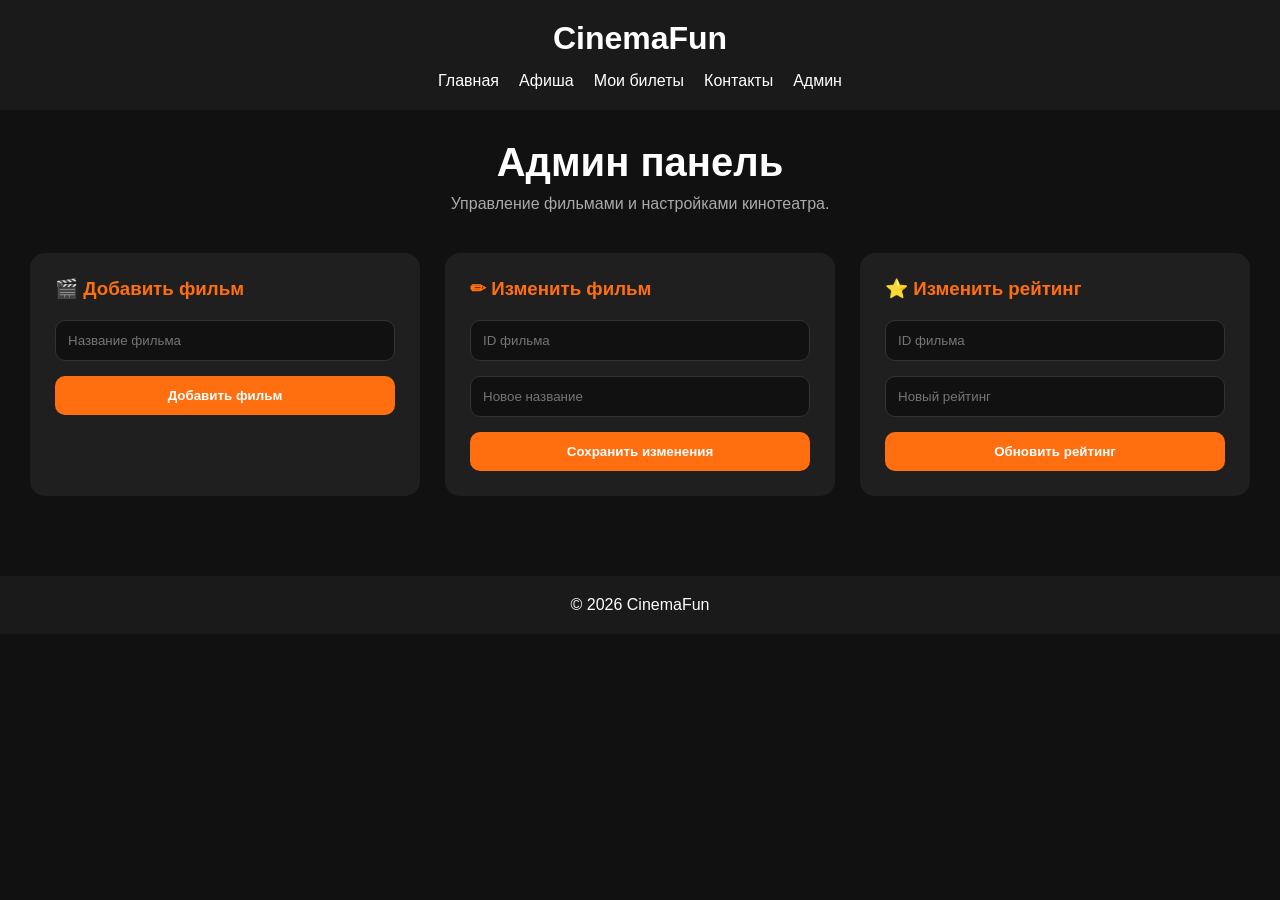
<file: admin.html>
<!DOCTYPE html>
<html lang="ru">
<head>
    <meta charset="UTF-8">
    <meta name="viewport" content="width=device-width, initial-scale=1.0">
    <title>Админ панель</title>
    <link rel="stylesheet" href="css/admin.css">
    <link rel="stylesheet" href="css/style.css">
</head>
<body>

<header>

    <h1>
    <a class="LOGO" href="index.html">
        CinemaFun
    </a>
    </h1>
    <button id="menu-btn">
        ☰
    </button>

    <nav id="menu">
        <a href="index.html">Главная</a>
        <a href="movies.html">Афиша</a>
        <a href="tickets.html">Мои билеты</a>
        <a href="contacts.html">Контакты</a>
        <a href="admin.html">Админ</a>
    </nav>

</header>

<main>

    <h2>Админ панель</h2>


    <p class="admin-text">
    Управление фильмами и настройками кинотеатра.
    </p>

    <div class="admin-grid">

        <section class="admin-card">

            <h3>🎬 Добавить фильм</h3>

            <input
                type="text"
                id="movie-name"
                placeholder="Название фильма"
            >

            <button id="add-btn">
                Добавить фильм
            </button>

        </section>

        <section class="admin-card">

            <h3>✏ Изменить фильм</h3>

            <input
                type="number"
                id="put-id"
                placeholder="ID фильма"
            >

            <input
                type="text"
                id="put-name"
                placeholder="Новое название"
            >

            <button id="put-btn">
                Сохранить изменения
            </button>

        </section>

        <section class="admin-card">

            <h3>⭐ Изменить рейтинг</h3>

            <input
                type="number"
                id="patch-id"
                placeholder="ID фильма"
            >

            <input
                type="number"
                id="patch-rating"
                placeholder="Новый рейтинг"
            >

            <button id="patch-btn">
                Обновить рейтинг
            </button>

        </section>

    </div>

</main>

<footer>
    <p>© 2026 CinemaFun</p>
</footer>

<script src="js/main.js"></script>
<script src="js/admin.js"></script>

</body>
</html>
</file>
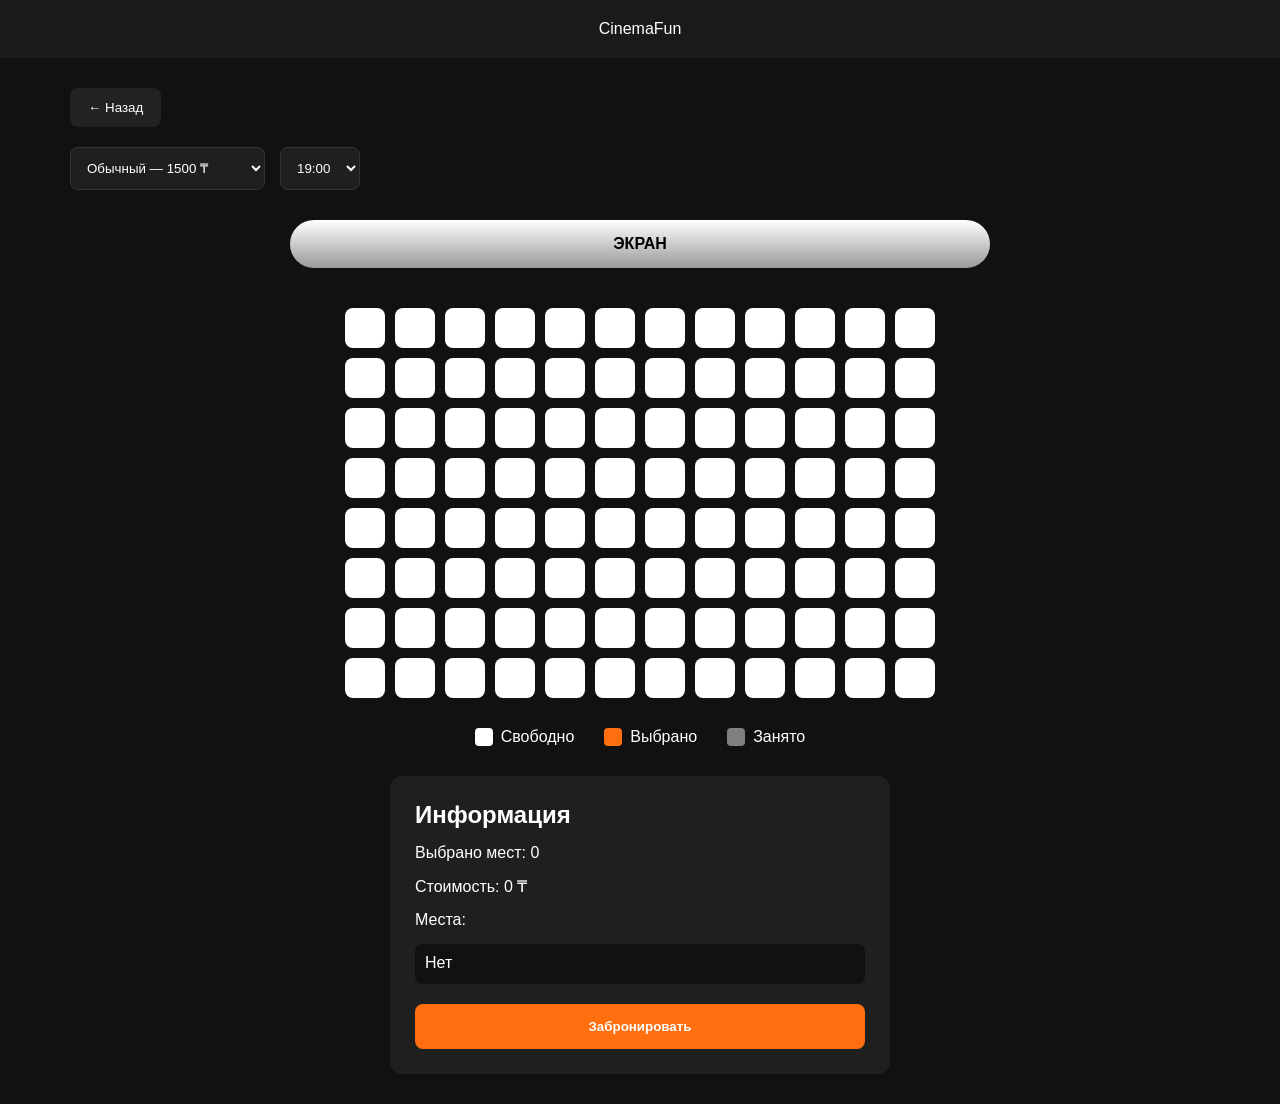
<file: booking.html>
<!DOCTYPE html>
<html lang="ru">
<head>
<meta charset="UTF-8">
<meta name="viewport" content="width=device-width, initial-scale=1.0">
<title>Бронирование</title>

<link rel="stylesheet" href="css/style.css">
<link rel="stylesheet" href="css/booking.css">
</head>
<body>

<header>
    <a class="LOGO" href="index.html">
        CinemaFun
    </a>
</header>

<main class="booking-page">

    <button class="back-btn" onclick="history.back()">
        ← Назад
    </button>

    <div class="controls">

        <select id="ticket-type">
            <option value="regular">Обычный — 1500 ₸</option>
            <option value="student">Студенческий — 1000 ₸</option>
            <option value="pensioner">Пенсионный — 800 ₸</option>
        </select>

        <select id="movie-time">
            <option>10:00</option>
            <option>13:00</option>
            <option>16:00</option>
            <option selected>19:00</option>
            <option>22:00</option>
        </select>

    </div>

    <div class="screen">
        ЭКРАН
    </div>

    <div id="hall"></div>

    <div class="legend">

        <div>
            <span class="box free"></span>
            Свободно
        </div>

        <div>
            <span class="box selected"></span>
            Выбрано
        </div>

        <div>
            <span class="box occupied"></span>
            Занято
        </div>

    </div>

    <div class="info">

        <h2>Информация</h2>

        <p>Выбрано мест:
            <span id="count">0</span>
        </p>

        <p>Стоимость:
            <span id="price">0</span> ₸
        </p>

        <p>Места:</p>

        <div id="selected-seats">
            Нет
        </div>

        <button id="book-btn">
            Забронировать
        </button>

    </div>

</main>

<script src="js/main.js"></script>
<script src="js/booking.js"></script>

</body>
</html>
</file>
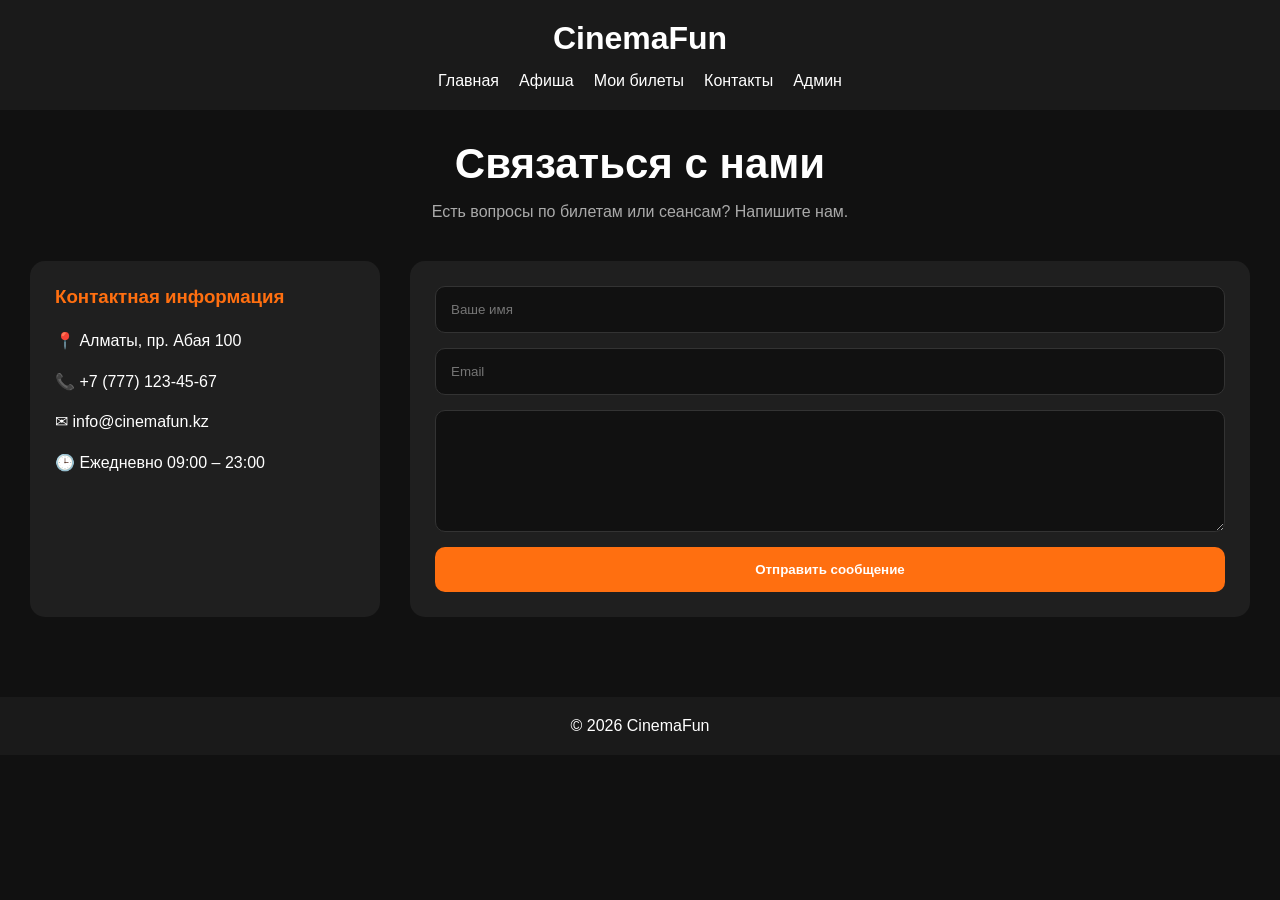
<file: contacts.html>
<!DOCTYPE html>
<html lang="ru">
<head>
    <meta charset="UTF-8">
    <meta name="viewport" content="width=device-width, initial-scale=1.0">
    <title>Контакты</title>
    <link rel="stylesheet" href="css/style.css">
    <link rel="stylesheet" href="css/contacts.css">
</head>
<body>

<header>

    <h1>
    <a class="LOGO" href="index.html">
        CinemaFun
    </a>
    </h1>
    <button id="menu-btn">
        ☰
    </button>
    <nav id="menu">
        <a href="index.html">Главная</a>
        <a href="movies.html">Афиша</a>
        <a href="tickets.html">Мои билеты</a>
        <a href="contacts.html">Контакты</a>
        <a href="admin.html">Админ</a>
    </nav>

</header>

<main>

    <section class="contacts-header">

        <h2>Связаться с нами</h2>

        <p>
            Есть вопросы по билетам или сеансам?
            Напишите нам.
        </p>

    </section>

    <div class="contacts-layout">

        <div class="contact-info">

            <h3>Контактная информация</h3>

            <p>📍 Алматы, пр. Абая 100</p>

            <p>📞 +7 (777) 123-45-67</p>

            <p>✉ info@cinemafun.kz</p>

            <p>🕒 Ежедневно 09:00 – 23:00</p>

        </div>

        <form id="contact-form">

            <input
                type="text"
                placeholder="Ваше имя"
                required
            >

            <input
                type="email"
                placeholder="Email"
                required
            >

            <textarea
                placeholder="Ваше сообщение"
                rows="6"
                required>
            </textarea>

            <button type="submit">
                Отправить сообщение
            </button>

        </form>

    </div>

</main>

<footer>
    <p>© 2026 CinemaFun</p>
</footer>

<script src="js/main.js"></script>
<script src="js/contacts.js"></script>

</body>
</html>
</file>
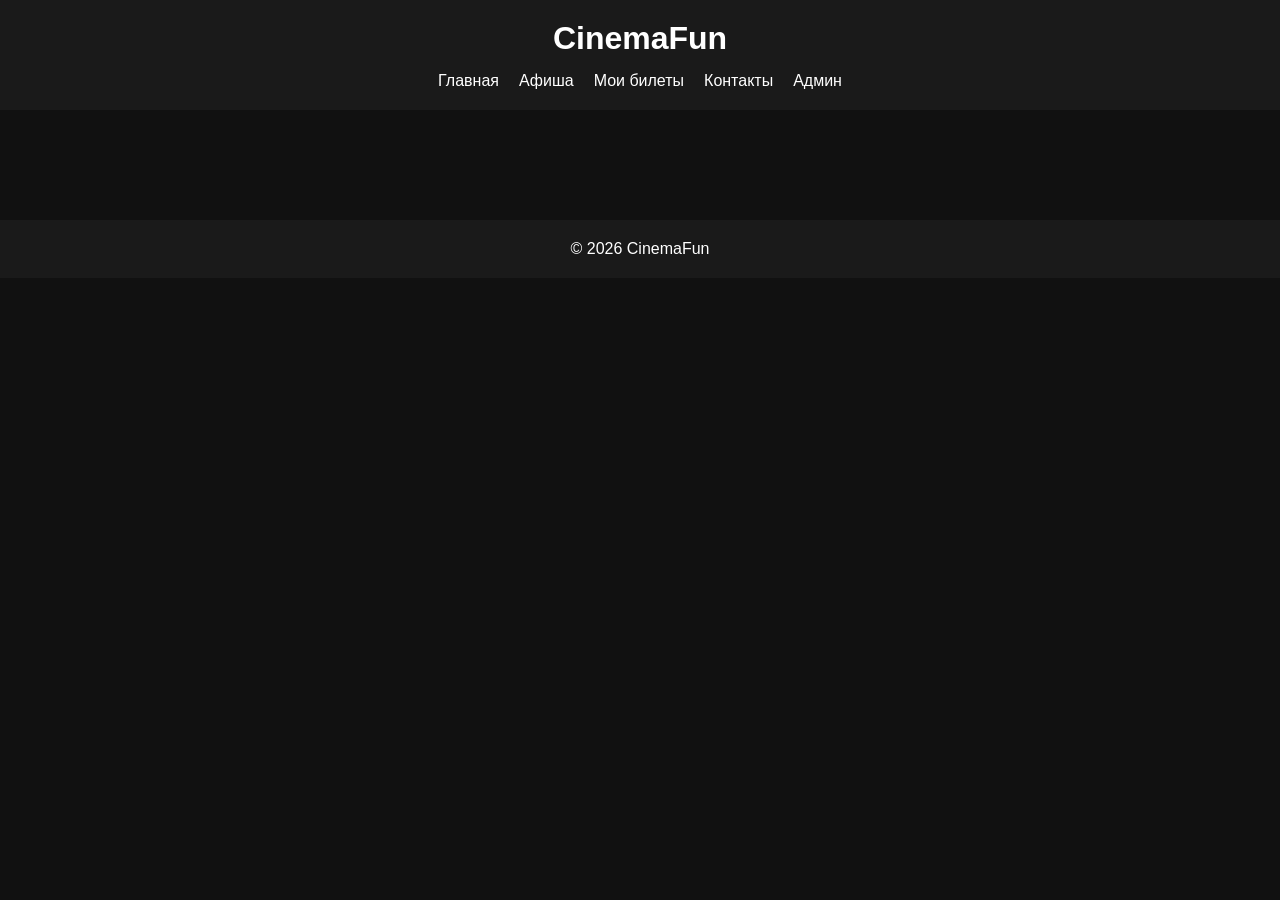
<file: movie.html>
<!DOCTYPE html>
<html lang="ru">
<head>
    <meta charset="UTF-8">
    <meta name="viewport" content="width=device-width, initial-scale=1.0">
    <title>Фильм - CinemaFun</title>
    <link rel="stylesheet" href="css/style.css">
    <link rel="stylesheet" href="css/movie.css">
</head>
<body>

<header>
    <h1>
    <a class="LOGO" href="index.html">
        CinemaFun
    </a>
    </h1>
    <button id="menu-btn">
        ☰
    </button>
    <nav id="menu">
        <a href="index.html">Главная</a>
        <a href="movies.html">Афиша</a>
        <a href="tickets.html">Мои билеты</a>
        <a href="contacts.html">Контакты</a>
        <a href="admin.html">Админ</a>
    </nav>
</header>

<main>

    <div id="movie-info">

    </div>

</main>

<footer>
    <p>© 2026 CinemaFun</p>
</footer>

<script src="js/movie.js"></script>
<script src="js/main.js"></script>

</body>
</html>
</file>
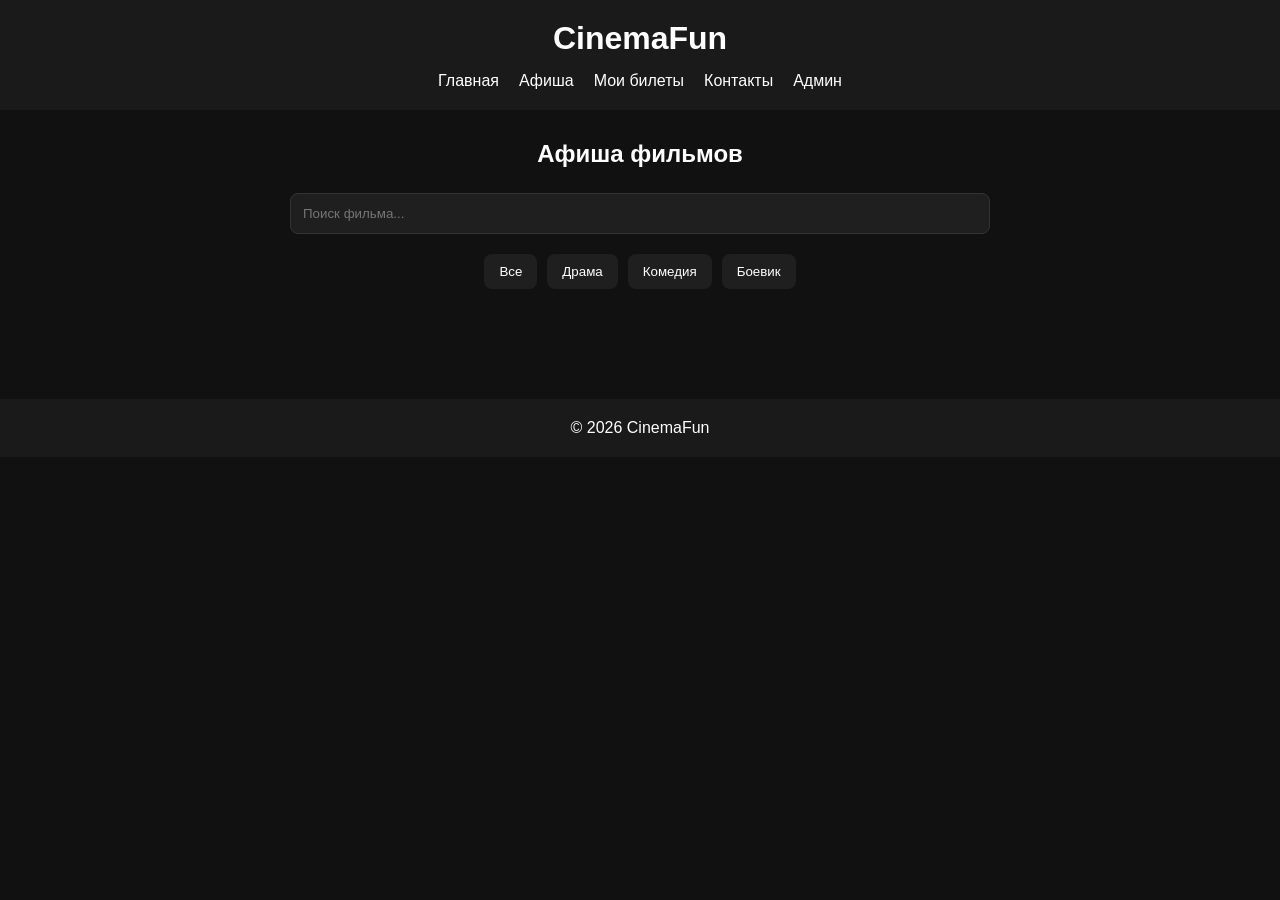
<file: movies.html>
<!DOCTYPE html>
<html lang="ru">
<head>
    <meta charset="UTF-8">
    <meta name="viewport" content="width=device-width, initial-scale=1.0">
    <title>Афиша - CinemaFun</title>
    <link rel="stylesheet" href="css/movies.css">
    <link rel="stylesheet" href="css/style.css">
</head>
<body>

<header>
    <h1>
    <a class="LOGO" href="index.html">
        CinemaFun
    </a>
    </h1>
    <button id="menu-btn">
        ☰
    </button>
    <nav id="menu">
        <a href="index.html">Главная</a>
        <a href="movies.html">Афиша</a>
        <a href="tickets.html">Мои билеты</a>
        <a href="contacts.html">Контакты</a>
        <a href="admin.html">Админ</a>
    </nav>
</header>

<main>

    <h2>Афиша фильмов</h2>

    <input
        type="text"
        id="search"
        placeholder="Поиск фильма..."
    >

    <div class="filter-buttons">
        <button data-genre="all">Все</button>
        <button data-genre="Drama">Драма</button>
        <button data-genre="Comedy">Комедия</button>
        <button data-genre="Action">Боевик</button>
    </div>

    <div id="movies"></div>

</main>

<footer>
    <p>© 2026 CinemaFun</p>
</footer>

<script src="js/movies.js"></script>
<script src="js/main.js"></script>

</body>
</html>
</file>
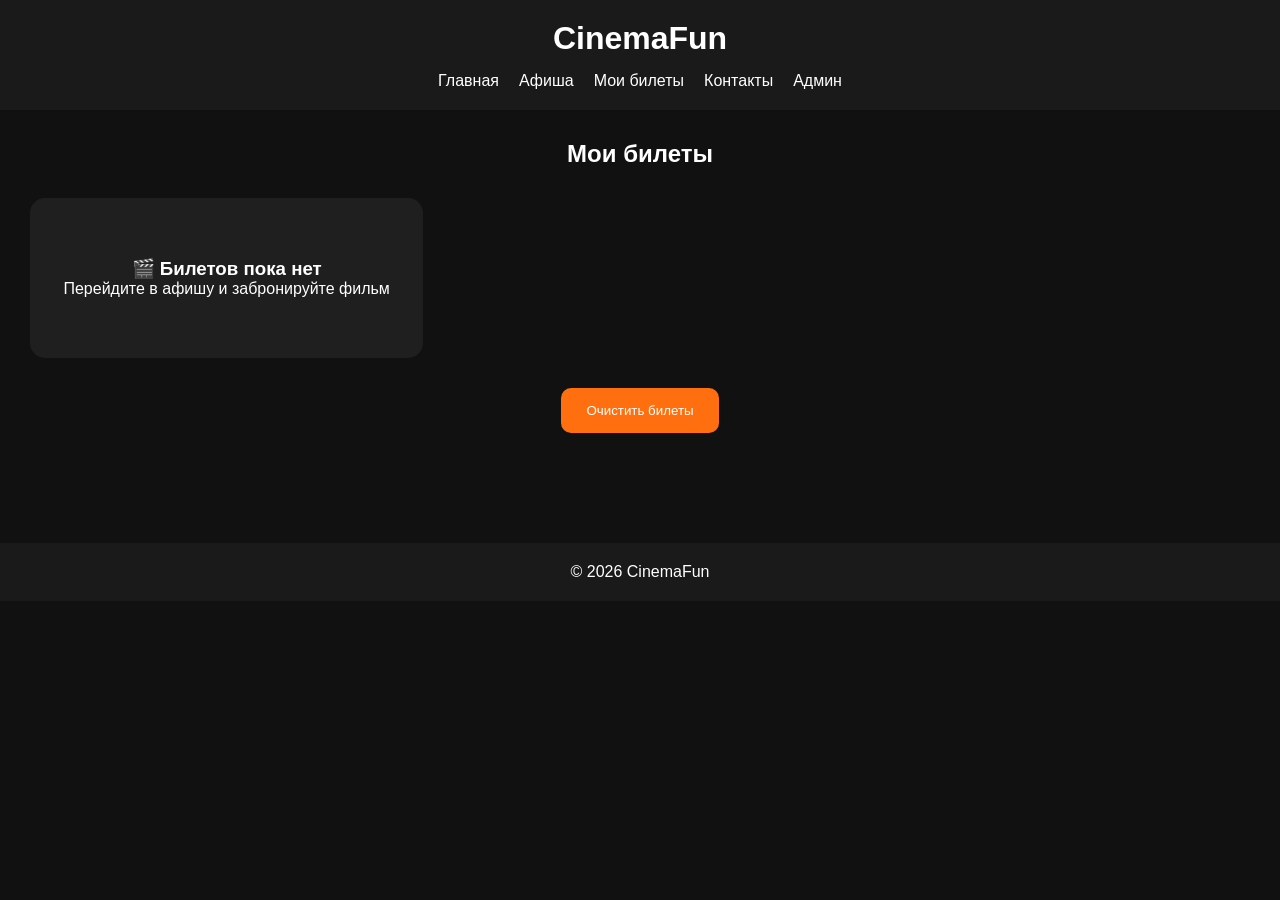
<file: tickets.html>
<!DOCTYPE html>
<html lang="ru">
<head>
    <meta charset="UTF-8">
    <meta name="viewport" content="width=device-width, initial-scale=1.0">
    <title>Мои билеты</title>
    <link rel="stylesheet" href="css/style.css">
    <link rel="stylesheet" href="css/tickets.css">
</head>
<body>

<header>

    <h1>
    <a class="LOGO" href="index.html">
        CinemaFun
    </a>
    </h1>
    <button id="menu-btn">
        ☰
    </button>
    <nav id="menu">
        <a href="index.html">Главная</a>
        <a href="movies.html">Афиша</a>
        <a href="tickets.html">Мои билеты</a>
        <a href="contacts.html">Контакты</a>
        <a href="admin.html">Админ</a>
    </nav>

</header>

<main>

    <h2>Мои билеты</h2>


    <div id="tickets-list">

    </div>

    <button id="clear-btn">
    Очистить билеты
    </button>

</main>

<footer>
    <p>© 2026 CinemaFun</p>
</footer>

<script src="js/tickets.js"></script>
<script src="js/main.js"></script>

</body>
</html>
</file>
<file: css/admin.css>
/* Заголовок страницы */

main h2 {
    text-align: center;
    margin-bottom: 40px;
    font-size: 40px;
}


/* Заголовок страницы */

main h2 {
    text-align: center;
    font-size: 40px;
    margin-bottom: 10px;
}

.admin-text {
    text-align: center;
    color: #aaa;
    margin-bottom: 40px;
}


/* Сетка с карточками */

.admin-grid {
    display: grid;
    grid-template-columns:
        repeat(auto-fit, minmax(350px, 1fr));
    gap: 25px;
}


/* Карточки */

.admin-card {
    background-color: #1f1f1f;
    padding: 25px;
    border-radius: 15px;
    transition: 0.3s;
}

.admin-card:hover {
    transform: translateY(-5px);
    box-shadow:
        0 0 20px rgba(255, 111, 16, 0.15);
}

.admin-card h3 {
    color: #ff6f10;
    margin-bottom: 20px;
}


/* Поля ввода */

.admin-card input {
    width: 100%;
    padding: 12px;
    margin-bottom: 15px;
    background-color: #111;
    color: white;
    border: 1px solid #333;
    border-radius: 10px;
}

.admin-card input:focus {
    outline: none;
    border-color: #ff6f10;
}


/* Кнопки */

.admin-card button {
    width: 100%;
    padding: 12px;
    border: none;
    border-radius: 10px;
    background-color: #ff6f10;
    color: white;
    font-weight: bold;
    cursor: pointer;
    transition: 0.3s;
}

.admin-card button:hover {
    transform: translateY(-2px);
    box-shadow:
        0 0 15px rgba(255, 111, 16, 0.3);
}


/* Адаптация под телефон */

@media (max-width: 768px) {

    main h2 {
        font-size: 30px;
    }

    .admin-grid {
        grid-template-columns: 1fr;
    }

}
</file>
<file: css/style.css>
/* Основные настройки сайта */

* {
    margin: 0;
    padding: 0;
    box-sizing: border-box;
}


/* Логотип */

.LOGO {
    text-decoration: none;
    color: inherit;
}


/* Основные настройки страницы */

body {
    font-family: Arial, sans-serif;
    background-color: #111;
    color: white;
}


/* Шапка сайта */

header {
    background-color: #1a1a1a;
    padding: 20px;
    text-align: center;
}

header h1 {
    margin-bottom: 15px;
}


/* Навигация */

nav {
    display: flex;
    justify-content: center;
    gap: 20px;
}

nav a {
    color: white;
    text-decoration: none;
    transition: 0.3s;
}

nav a:hover {
    color: orange;
}


/* Основной контент */

main {
    padding: 30px;
}


/* Общая кнопка */

.btn {
    background-color: orange;
    color: black;
    padding: 10px 20px;
    text-decoration: none;
    border-radius: 5px;
    transition: 0.3s;
}

.btn:hover {
    opacity: 0.9;
}


/* Подвал */

footer {
    background-color: #1a1a1a;
    text-align: center;
    padding: 20px;
    margin-top: 50px;
}


/* Меню для телефона */

#menu-btn {
    display: none;
}

@media (max-width: 768px) {

    header {
        position: relative;
    }

    nav {
        flex-direction: column;
        align-items: center;
    }

    #menu-btn {
        display: block;
        width: 50px;
        height: 50px;
        margin: 10px auto;
        background-color: #1f1f1f;
        color: white;
        border: 2px solid orange;
        border-radius: 8px;
        font-size: 24px;
        cursor: pointer;
    }

    #menu {
        display: none;
    }

    #menu.show {
        display: flex;
        position: absolute;
        top: 120px;
        left: 20px;
        right: 20px;
        background-color: #1f1f1f;
        border-radius: 10px;
        padding: 15px;
        flex-direction: column;
        align-items: center;
        gap: 10px;
        z-index: 1000;
        box-shadow: 0 0 10px rgba(0, 0, 0, 0.5);
    }

    #menu a {
        width: 100%;
        text-align: center;
        padding: 10px;
        border-radius: 5px;
    }

    #menu a:hover {
        background-color: #2a2a2a;
    }

}
</file>
<file: css/booking.css>
/* Страница бронирования */

.booking-page {
    max-width: 1200px;
    margin: 0 auto;
    padding: 30px;
}


/* Кнопка назад */

.back-btn {
    background-color: #222;
    color: white;
    border: none;
    padding: 12px 18px;
    border-radius: 8px;
    cursor: pointer;
    margin-bottom: 20px;
    transition: 0.3s;
}

.back-btn:hover {
    background-color: #ff6f10;
}


/* Настройки билетов */

.controls {
    display: flex;
    gap: 15px;
    margin-bottom: 30px;
}

.controls select {
    background-color: #1f1f1f;
    color: white;
    border: 1px solid #333;
    padding: 12px;
    border-radius: 8px;
}


/* Экран */

.screen {
    max-width: 700px;
    margin: 0 auto 40px;
    padding: 15px;
    text-align: center;
    font-weight: bold;
    color: black;
    background: linear-gradient(white, #999);
    border-radius: 100px;
}


/* Зал */

#hall {
    display: grid;
    grid-template-columns: repeat(12, 40px);
    gap: 10px;
    justify-content: center;
}

.seat {
    width: 40px;
    height: 40px;
    background-color: white;
    border-radius: 8px;
    cursor: pointer;
    transition: 0.2s;
}

.seat:hover:not(.occupied) {
    transform: scale(1.1);
}

.seat.selected {
    background-color: #ff6f10;
}

.seat.occupied {
    background-color: gray;
    cursor: not-allowed;
}


/* Обозначения мест */

.legend {
    display: flex;
    justify-content: center;
    gap: 30px;
    margin: 30px 0;
}

.legend div {
    display: flex;
    align-items: center;
    gap: 8px;
}

.box {
    width: 18px;
    height: 18px;

    display: inline-block;

    border-radius: 4px;
}

.free {
    background-color: white;
}

.selected {
    background-color: #ff6f10;
}

.occupied {
    background-color: gray;
}


/* Информация о билетах */

.info {
    max-width: 500px;
    margin: 0 auto;
    background-color: #1f1f1f;
    padding: 25px;
    border-radius: 12px;
}

.info h2 {
    margin-bottom: 15px;
}

.info p {
    margin: 15px 0;
}

#selected-seats {
    background-color: #111;
    padding: 10px;
    border-radius: 8px;
    min-height: 40px;
}

#book-btn {
    width: 100%;
    margin-top: 20px;
    border: none;
    background-color: #ff6f10;
    color: white;
    padding: 15px;
    border-radius: 8px;
    font-weight: bold;
    cursor: pointer;
    transition: 0.3s;
}

#book-btn:hover {
    opacity: 0.9;
}


/* Адаптация под телефон */

@media (max-width: 768px) {

    .booking-page {
        padding: 15px;
    }

    .controls {
        flex-direction: column;
    }

    #hall {
        grid-template-columns: repeat(6, 40px);
    }

    .legend {
        flex-direction: column;
        align-items: center;
        gap: 10px;
    }

}
</file>
<file: css/contacts.css>
/* Заголовок страницы */

.contacts-header {
    text-align: center;
    margin-bottom: 40px;
}

.contacts-header h2 {
    font-size: 42px;
    margin-bottom: 15px;
}

.contacts-header p {
    color: #aaa;
}


/* Основной блок */

.contacts-layout {
    display: grid;
    grid-template-columns: 350px 1fr;
    gap: 30px;
}


/* Контактная информация */

.contact-info {
    background-color: #1f1f1f;
    padding: 25px;
    border-radius: 15px;
}

.contact-info h3 {
    color: #ff6f10;
    margin-bottom: 20px;
}

.contact-info p {
    margin-bottom: 15px;
    line-height: 1.6;
}


/* Форма обратной связи */

#contact-form {
    display: flex;
    flex-direction: column;
    gap: 15px;
    max-width: none;
    margin: 0;
    background-color: #1f1f1f;
    padding: 25px;
    border-radius: 15px;
}

#contact-form input,
#contact-form textarea {
    width: 100%;
    background-color: #111;
    color: white;
    border: 1px solid #333;
    border-radius: 10px;
    padding: 15px;
}

#contact-form textarea {
    resize: vertical;
    min-height: 120px;
}

#contact-form button {
    width: 100%;
    background-color: #ff6f10;
    color: white;
    border: none;
    padding: 15px;
    border-radius: 10px;
    font-weight: bold;
    cursor: pointer;
    transition: 0.3s;
}


/* Адаптация под телефон */

@media (max-width: 900px) {

    .contacts-layout {
        grid-template-columns: 1fr;
    }

    .contacts-header h2 {
        font-size: 32px;
    }

}
</file>
<file: css/movie.css>
/* Страница фильма */

#movie-info {
    max-width: 1200px;
    margin: 0 auto;
}


/* Карточка фильма */

.movie-page {
    display: flex;
    gap: 40px;
    align-items: flex-start;
    background-color: #1f1f1f;
    padding: 30px;
    border-radius: 15px;
}


/* Постер фильма */

.movie-page img {
    width: 350px;
    border-radius: 15px;
    object-fit: cover;
    box-shadow:
        0 0 25px rgba(0, 0, 0, 0.5);
}


/* Информация о фильме */

.movie-page h2 {
    font-size: 42px;
    margin-bottom: 20px;
}

.movie-page p {
    font-size: 18px;
    color: #d0d0d0;
    margin-bottom: 12px;
}


/* Описание фильма */

.movie-summary {
    margin-top: 25px;
    line-height: 1.8;
    color: #ccc;
}


/* Кнопка бронирования */

.movie-page button {
    margin-top: 30px;
    background-color: #ff6f10;
    color: white;
    border: none;
    padding: 15px 30px;
    border-radius: 10px;
    cursor: pointer;
    font-size: 16px;
    font-weight: bold;
    transition: 0.3s;
}

.movie-page button:hover {
    transform: translateY(-3px);

    box-shadow:
        0 0 20px rgba(255, 111, 16, 0.4);
}


/* Адаптация под телефон */

@media (max-width: 900px) {

    .movie-page {
        flex-direction: column;
    }

    .movie-page img {
        width: 100%;

        max-width: 400px;

        margin: 0 auto;
    }

    .movie-page h2 {
        font-size: 32px;
    }

}
</file>
<file: css/movies.css>
/* Заголовок страницы */

main h2 {
    text-align: center;
    margin-bottom: 25px;
}


/* Поиск фильма */

#search {
    width: 100%;
    max-width: 700px;
    display: block;
    margin: 0 auto 20px;
    padding: 12px;
    background-color: #1f1f1f;
    color: white;
    border: 1px solid #333;
    border-radius: 8px;
}

#search:focus {
    outline: none;
    border-color: orange;
}


/* Кнопки фильтра */

.filter-buttons {
    display: flex;
    justify-content: center;
    flex-wrap: wrap;
    gap: 10px;
    margin-bottom: 30px;
}

.filter-buttons button {
    background-color: #1f1f1f;
    color: white;
    border: none;
    padding: 10px 15px;
    border-radius: 8px;
    cursor: pointer;
    transition: 0.3s;
}

.filter-buttons button:hover {
    background-color: orange;
    color: black;
}


/* Список фильмов */

#movies {
    display: grid;
    grid-template-columns:
        repeat(auto-fill, minmax(180px, 1fr));
    gap: 20px;
}


/* Карточка фильма */

.movie-card {
    background-color: #1f1f1f;
    border-radius: 10px;
    overflow: hidden;
    transition: 0.3s;
}

.movie-card:hover {
    transform: translateY(-5px);

    box-shadow:
        0 0 15px rgba(255, 165, 0, 0.3);
}

.movie-card img {
    width: 100%;
    height: 250px;
    object-fit: cover;
}

.movie-card h3 {
    font-size: 16px;
    text-align: center;
    padding: 10px;
    min-height: 60px;
}

.movie-card p {
    text-align: center;
    color: #ccc;
    margin-bottom: 10px;
}

.movie-card button {
    width: calc(100% - 20px);
    margin: 10px;
    border: none;
    background-color: orange;
    color: black;
    padding: 10px;
    border-radius: 8px;
    cursor: pointer;
    font-weight: bold;
}

.movie-card button:hover {
    opacity: 0.9;
}


/* Адаптация под телефон */

@media (max-width: 768px) {

    #movies {
        grid-template-columns: repeat(2, 1fr);
    }

}
</file>
<file: css/tickets.css>
main h2 {

    text-align: center;

    margin-bottom: 30px;
}

#tickets-list {

    display: grid;

    grid-template-columns:
        repeat(auto-fill,minmax(300px,1fr));

    gap: 20px;
}

.ticket-card {

    background: #1f1f1f;

    padding: 25px;

    border-radius: 15px;

    transition: .3s;
}

.ticket-card:hover {

    transform: translateY(-5px);

    box-shadow:
        0 0 20px rgba(255,111,16,.2);
}

.ticket-card h3 {

    margin-bottom: 15px;

    color: #ff6f10;
}

.ticket-card p {

    margin-bottom: 10px;

    color: #ddd;
}

.empty-tickets {

    text-align: center;

    padding: 60px 20px;

    background: #1f1f1f;

    border-radius: 15px;
}

#clear-btn {

    display: block;

    margin: 30px auto;

    background: #ff6f10;

    color: white;

    border: none;

    padding: 15px 25px;

    border-radius: 10px;

    cursor: pointer;
}
</file>
